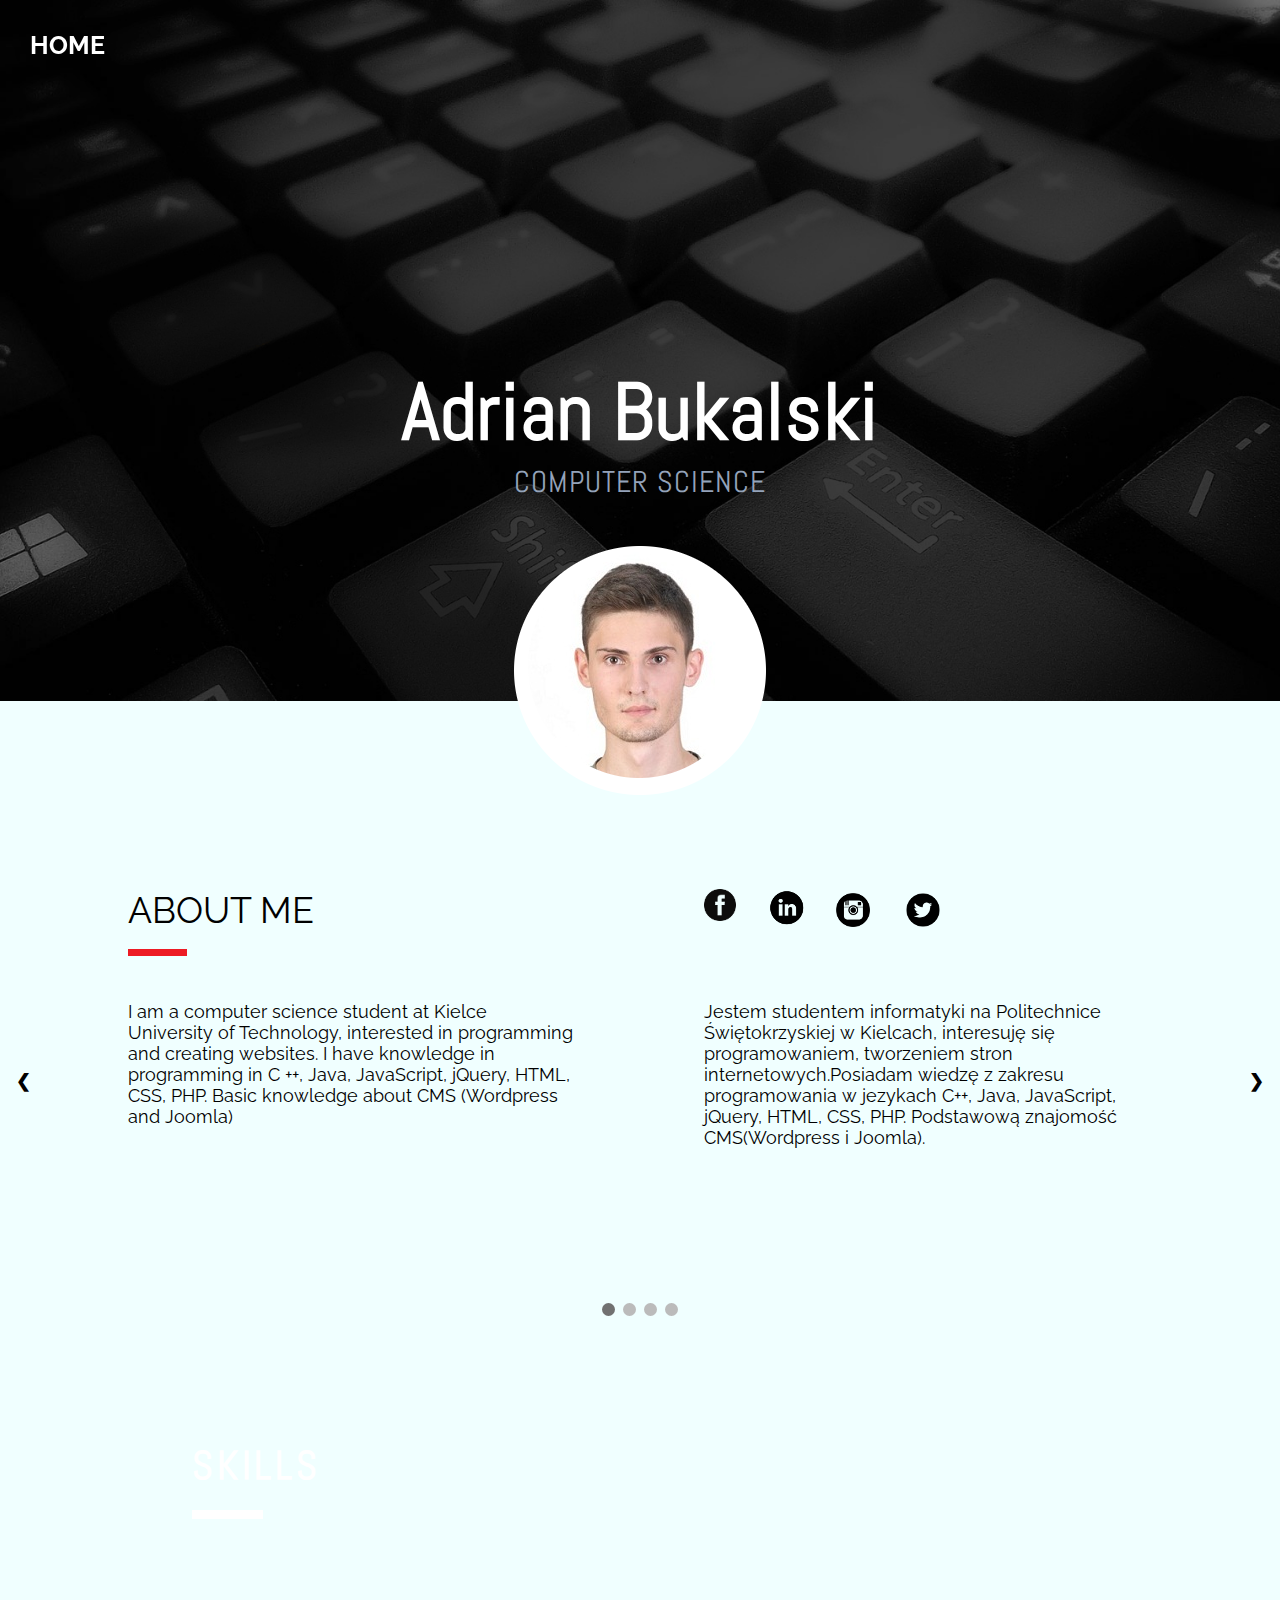
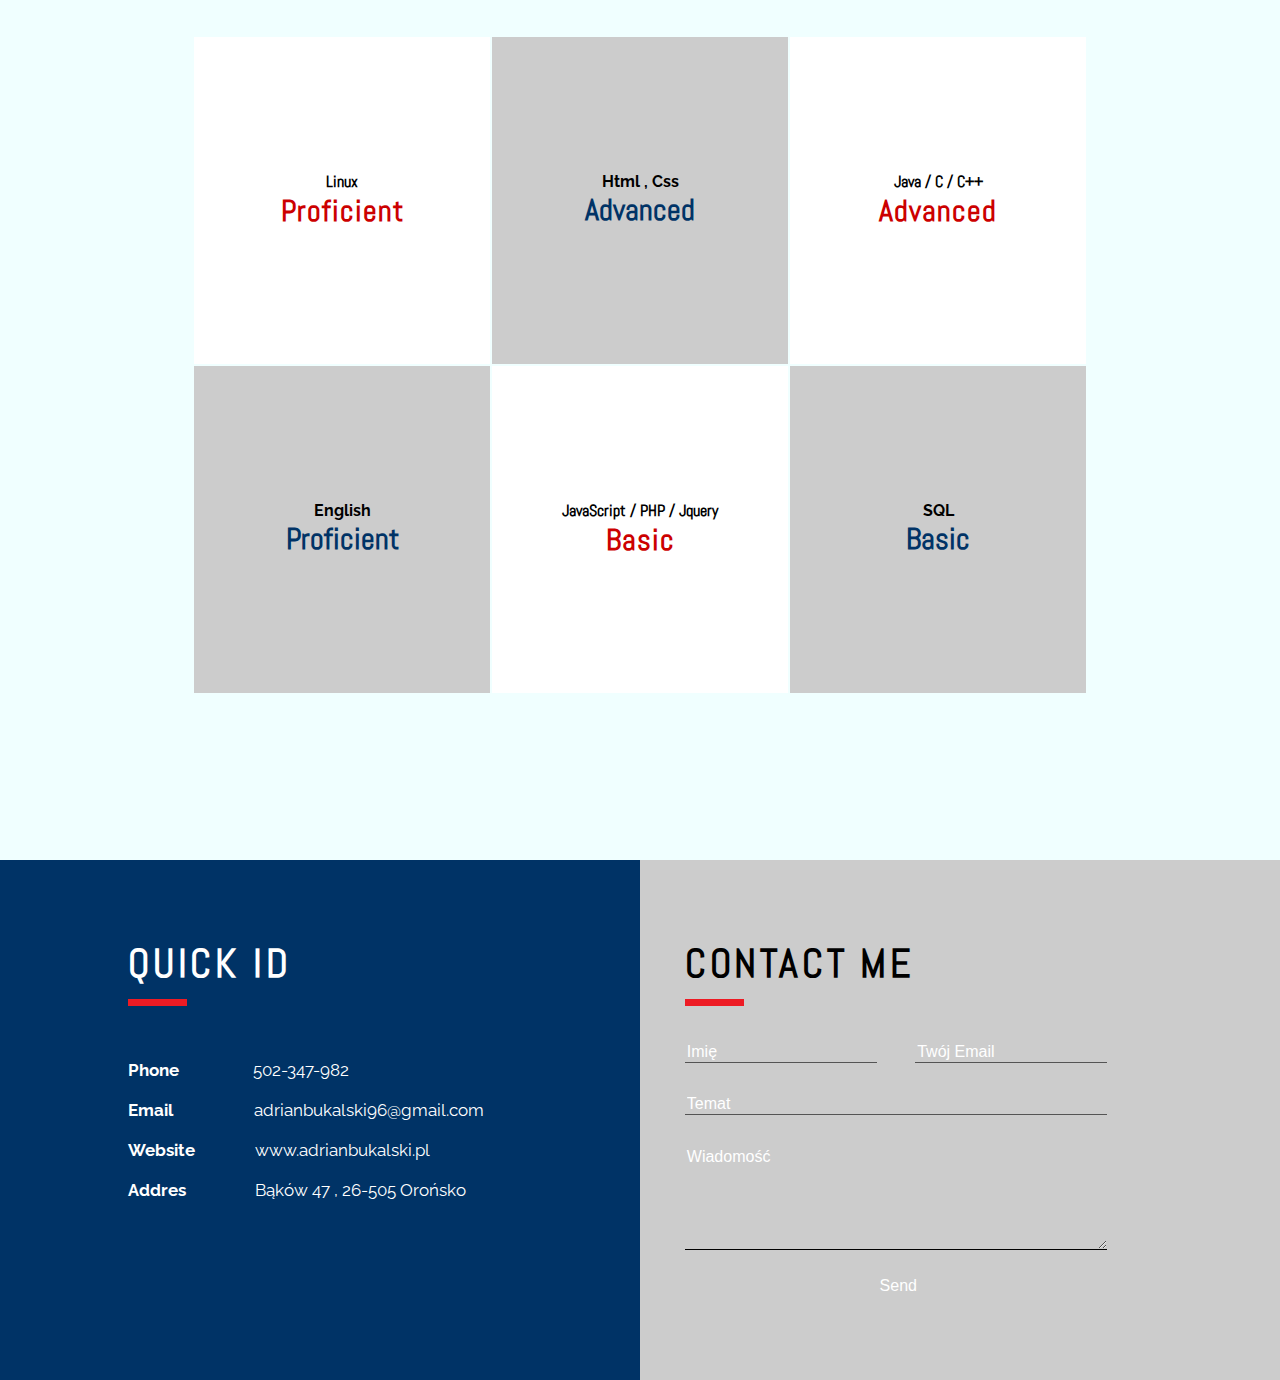
<file: index.html>
<html lang="pl">

  <head>

    <meta http-equiv="Content-Type" content="text/html; charset=utf-8" />

    <meta http-equiv="Content-Script-Type" content="text/javascript" />
    <meta name="viewport" content="width=device-width, initial-scale=1.0" />
    <title>Adrian Bukalski</title>
	<link href="https://fonts.googleapis.com/css?family=Abel|Encode+Sans+Semi+Condensed|Raleway" rel="stylesheet">
	<script src="https://ajax.googleapis.com/ajax/libs/jquery/3.2.1/jquery.min.js"></script>

<link href="mojastrona.css" rel="Stylesheet" />

<body>


<div id="programowanie" class="parallax" >
<div id="adrianbukalski" style="text-align: center;"><img src="adryjan.png"></div>
<div id="adrianbukalskim" style="text-align: center;"><img src="adryjanm.png"></div>
<div id="tekstnaobrazie">Adrian Bukalski
<div id="programista">COMPUTER SCIENCE</div></div>
<a id="home" href="#top">HOME</a>
<div class="slideshow-container" >

<div class="mySlides fade">
<a class="prev" onclick="plusDivs(-1)">&#10094;</a>
<a class="next" onclick="plusDivs(+1)">&#10095;</a>
<div id="czerwonakreska" ><img src="czerwonakreska.jpg"></div>
<div id="aboutmenapis">ABOUT ME</div>
<div id="logofacebook" ><a href="https://www.facebook.com/adrian.bukalski.7"><img src="logofacebook.png"></a></div>
<div id="logolinkedin" ><a href="https://www.linkedin.com/in/adrian-bukalski-a4850513b/"><img src="logolinkedin.png"></a></div>
<div id="logotwitter" ><a href="https://twitter.com/arkadianadis?lang=pl"><img src="logotwitter.png"></a></div>
<div id="logoinstagram" ><a href="https://www.instagram.com/arkadian0/"><img src="logoinstagram.png"></a></div>
<div id="aboutmetekst1">
I am a computer science student at Kielce University of Technology, interested in programming and creating websites. I have knowledge in programming in C ++, Java, JavaScript, jQuery, HTML, CSS, PHP. Basic knowledge about CMS (Wordpress and Joomla)</div>
<div id="aboutmetekst2">Jestem studentem informatyki na Politechnice Świętokrzyskiej w Kielcach, interesuję się programowaniem, tworzeniem stron internetowych.Posiadam wiedzę z zakresu programowania w jezykach C++, Java, JavaScript, jQuery, HTML, CSS, PHP. Podstawową znajomość CMS(Wordpress i Joomla).</div>
</div>
<div class="mySlides fade" >
<a class="prev" onclick="plusDivs(-1)">&#10094;</a>
<a class="next" onclick="plusDivs(+1)">&#10095;</a>
<div id="czerwonakreska" ><img src="czerwonakreska.jpg"></div>
<div id="aboutmenapis">EXPERIENCE</div>
<div class="experience"id="experiencenapis1">Własne projekty na studiach , tworzenie stron-wizytówek dla małych firm.</div>
<div class="experience" id="experiencenapis2"></div>
<div class="experience" id="experiencenapis3"></div>
</div>
<div class="mySlides fade" >
<a class="prev" onclick="plusDivs(-1)">&#10094;</a>
<a class="next" onclick="plusDivs(+1)">&#10095;</a>
<div  id="czerwonakreska" ><img src="czerwonakreska.jpg"></div>
<div id="aboutmenapis">EDUCATION</div>
<div class="education"id="educationnapis1"><center><b>2012-2016</b></br></br>Zespół Szkół Elektronicznych im.Bohaterów Westerplatte w Radomiu. Tutuł Technika Informatyka.</center></div>
<div class="education" id="educationnapis2"><center><b>2016-2020</b></br></br>Politechnika Świętokrzyska w Kielcach. </br>Kierunek Informatyka.</center></div>
<div class="education" id="educationnapis3"></div>
</div>
<div class="mySlides fade" >
<a class="prev" onclick="plusDivs(-1)">&#10094;</a>
<a class="next" onclick="plusDivs(+1)">&#10095;</a>
<div id="czerwonakreska" ><img src="czerwonakreska.jpg"></div>
<div id="aboutmenapis">HOBBIES & INTERESTS</div>
</div>
<div style="text-align:center;">

  <span class="dot" onclick="currentSlide(1)"></span> 
  <span class="dot" onclick="currentSlide(2)"></span> 
  <span class="dot" onclick="currentSlide(3)"></span> 
  <span class="dot" onclick="currentSlide(4)"></span> 
</div>
</div>
</div>





<script type="text/javascript" src="adi.js">

</script>
<script type="text/javascript" src="autoslide.js">

</script>
<script type="text/javascript" src="scroll.js">

</script>
<script type="text/javascript" src="formularz.js">

</script>

<div id="programowanie2" class="parallax">

<span id="napisskills">SKILLS</span>
<div id="bialakreska"><img src="bialakreska.jpg"></div>
<table id="tablicaskills" align="center">
<tr>
	<td class="tablica bialepole" align="center"><div class="skillsbiale">Linux<br></div><div class="skillsbiale2"> Proficient </div></td>	<td class="tablica szarepole" align="center"><div class="skillsszare">Html , Css<br></div><div class="skillsszare2">Advanced</div></td> <td class="tablica bialepole" align="center"><div class="skillsbiale">Java / C / C++<br></div><div class="skillsbiale2">Advanced</div></td>
</tr>
<tr>
	<td class="tablica szarepole" align="center"><div class="skillsszare">English<br></div><div class="skillsszare2">Proficient</div></td>	<td class="tablica bialepole" align="center"><div class="skillsbiale">JavaScript / PHP / Jquery<br> </div><div class="skillsbiale2">Basic</div></td> <td class="tablica szarepole" align="center"><div class="skillsszare">SQL<br></div><div class="skillsszare2">Basic</div></td> 
</tr>
</table>
<table id="tablicaskills2" align="center">
<tr>
	<tr><td class="tablica bialepole" align="center"><div class="skillsbiale">Linux<br></div><div class="skillsbiale2"> Proficient </div></td></tr>	<tr><td class="tablica szarepole" align="center"><div class="skillsszare">Html , Css<br></div><div class="skillsszare2">Advanced</div></td></tr> <tr><td class="tablica bialepole" align="center"><div class="skillsbiale">Java / C / C++ / JavaFX<br></div><div class="skillsbiale2">Advanced</div></td></tr>
	<tr><td class="tablica szarepole" align="center"><div class="skillsszare">English<br></div><div class="skillsszare2">Proficient</div></td></tr><tr><td class="tablica bialepole" align="center"><div class="skillsbiale">JavaScript / PHP / Jquery<br> </div><div class="skillsbiale2">Basic</div></td></tr> <tr><td class="tablica szarepole" align="center"><div class="skillsszare">SQL / PLSQL<br></div><div class="skillsszare2">Basic</div></td> </tr>
</tr>
</table>						
</div>
<div id="quickid">
<span id="quickidnapis">QUICK ID
<div id="kreskaquickid" style="margin-top:10px;"><img src="czerwonakreska.jpg"></div>
</span>

<div id="quickidpole">
<span >Phone<span class="polenrtel">502-347-982<br /><br /></span></span>
<span >Email<span class="polepoczta">adrianbukalski96@gmail.com<br /><br /></span></span>
<span >Website<span class="polewebsite">www.adrianbukalski.pl<br /><br /></span></span>
<span >Addres<span class="poleadres">Bąków 47 , 26-505 Orońsko<br /><br /></span></span>
</div>

</div> 

<div id="kontakt">
<span id ="contactmenapis">CONTACT ME
<div id="kreskacontactme"><img src="czerwonakreska.jpg"></div>
</span>
<form action="poczta.php" method="post" name="formularze" id="fm">
<input id="imie" class="formularz" type=text name="imie" value="Imię" onclick="getText(0)" onmouseout="setTimeout(function(){getText2(0);}, 2000);" /><br/>
<input id="email" class="formularz" type=text name="email" value="Twój Email" onclick="getText(1)" onmouseout="setTimeout(function(){getText2(1);}, 2000);" /><br/>
<input id="subject" class="formularz" type=text name="subject" value="Temat" onclick="getText(2)" onmouseout="setTimeout(function(){getText2(2);}, 2000);"/><br/></form>
<textarea id="message" class="formularz" rows="4" cols="50" name="message" form="fm" onclick="getText(3)" onmouseout="setTimeout(function(){getText2(3);}, 2000);">Wiadomość</textarea>
 <input type="submit" id="przyciskwyslij" value="Send" form="fm" />

</div>
</body>

</head>
</html>
</file>
<file: mojastrona.css>
body
{
background-color: azure;
margin:0px;
font-family: 'Raleway', sans-serif;

}
#tablicaskills2
{
	visibility:hidden;
}
#adrianbukalskim
{
	display:none;
}
#programowanie
	{
	 background-image:url("programowanie2.jpg");
	 height: 1360px;
	 position:relative;
     margin: 0px;
     width: 100%;
	 margin-left:0px;
	 background-size: cover;
	}
	#programowanie2
	{
	 background-image:url("programowanie2.jpg");
	 height: 1100px;
	 
	  position:relative;
     width: 100%;
	 margin-left:0px;
	 background-size: cover;
	}
	#tekstnaobrazie
	{
	position:relative; 
	top:20px;
		letter-spacing:1px;
	font-size:80px;
	color:white;
	text-align:center;
	font-weight:bold;
	font-family: 'Abel', sans-serif;
	}
	#home{
		display: inline;
	}
	a#home
	{
	left:30px;
	top:30px;
	text-decoration: none; 
	font-weight:bold;
	font-family: 'Raleway', sans-serif;
		
	font-size:25px;
	
	color:white;
	z-index:1;
	position:fixed
	}
	a#home:hover{
		color:silver;
	}
	#programista
	{
		
	position:relative; 
    color: #94A3BA;
	font-size: 30px;
	letter-spacing:1px;
	text-align:center;
	font-weight: normal;
	
	}
	#adrianbukalski
	{
	
	 position:relative;
	 top:500px;
	 z-index: 1;
	}
	#czerwonakreska
	{
	position:absolute;
	left:10%;
	top:33%;
	
		
	}
	#logofacebook
	{
		position:absolute;
		display:block;
		width:40px;
		height:40px;
		left:55%;
		top:25%;
		
	}
	#logolinkedin
	{
		position:absolute;
		display:block;
		width:40px;
		height:40px;
		left:60%;
		top:25%;
		
		
		
	}
	#logoinstagram
	{
		position:absolute;
		width:40px;
		height:40px;
		left:65%;
		top:25%;

		
		
	}
	#logotwitter
	{
		position:absolute;
		width:40px;
		height:40px;
		left:70.5%;
		top:25%;
		
		
		
	}
	#aboutmetekst1
	{
		position:absolute;
		top:300px;
		width:35%;
		height:40%;
		left:10%;
		font-size:18px;
		font-family: 'Raleway', sans-serif;
		
		
	}
	#aboutmetekst2
	{
		position:absolute;
		top:300px;
		width:35%;
		height:40%;
		left:55%;
		font-size:18px;
		text-align:left;
		font-family: 'Raleway', sans-serif;
		
		
	}
	#educationnapis1
	{
		top:300px;
		left:7%;
	}
	#educationnapis2
	{
		top:300px;
		left:37%;	
	}
	#educationnapis3
	{
		top:300px;
		left:71%;		
	}
	#experiencenapis1
	{
		top:300px;
		left:10%;
	}
	#experiencenapis2
	{
		top:300px;
		left:37%;	
	}
	#experiencenapis3
	{
		top:300px;
		left:71%;		
	}
	#aboutmenapis
	{
		position:absolute;
		font-family: 'Raleway', sans-serif;
		top:25%;
		left:10%;
		font-size:36px;
		}
	
		.skillsbiale
		{	
		
		
		   position: relative;
			font-weight: bold;
		}
		.skillsszare
		{
			font-family: 'Raleway', sans-serif;
		
			position:relative;
			font-weight: bold;
		}
		.skillsszare2
		{
			
		
			font-size: 30px;
			color:#003366;
			font-weight:bold;
			
		}
		.skillsbiale2
		{
			
		
			font-size:30px;
			color: #CC0000;
			font-weight:bold;
			letter-spacing:1px;
		}
		#napisskills
		{
			position:absolute;
		font-family: 'Abel', sans-serif;
			top:80px;
			font-size:40px;
			color:white;
			letter-spacing:3.8px;
			font-weight:bold;
			left:15%;
		}
		#bialakreska
		{
			position:absolute;
			top:150px;
			left:15%;
			
		}
		#tablicaskills
		{
			position:absolute;
            top:25%;	
            height:60%;
            left:15%;
            width:70%;
			
		}
		#quickid
		{
			
   position: absolute;
    width: 50%;
	float:left;
    height: 520px;
	background-color:#003366;
	
		}
			#kontakt
		{
	position:absolute;
	float:left;
    left:50%;
    width: 50%;
    height: 520px;
	background-color:#CCCCCC;
		}
		
		#quickidpole
		{
			position:absolute;
			margin-top:200px;
			left:20%;
			color:#FFFFFF;
			font-weight:bold;
			font-size:17px;
		}
		#quickidnapis
		{
			position:absolute;
			color:#FFFFFF;
			font-family: 'Abel', sans-serif;
			font-weight:bold;
			font-size:40px;
			letter-spacing:3.8px;
			top:15%;
			margin-left:20%;
		}
		#imie
		{
			position:absolute;
			float:left;
			left:7%;
			width:30%;
			top:35%;
		}
		#email
		{
			position:absolute;
			left:43%;
			top:35%;
			width:30%;
			
		}
			#subject
		{
			position:absolute;
			float:left;
			top:45%;
			left:7%;
			width:66%;
		}
		#message
		{
		position:absolute;
			float:left;
			top:55%;
			left:7%;
			height:20%;
			width:66%;
			font-family:Arial, Helvetica, sans-serif;
			
		}
		#contactmenapis
		{
		position:absolute;
		top:15%;
		font-size:40px;
		font-weight:bold;
		left:7%;
		letter-spacing:3.8px;
		font-family: 'Abel', sans-serif;
		
		
		}
		#kreskacontactme
		{
			position:relative;
			top:10px;
		}
		
		.formularz
		{
			background-color:#CCCCCC;
			color:white;
			font-size:16px;
			border-right-style: none;
			border-left-style: none;
			border-top-style: none;
			border-bottom-width:1px;
			border-bottom-color:#000000;
		}
		#przyciskwyslij
		{
			position:absolute;
			background-color: transparent;
			border:none;
			top:80%;
			left:36.5%;
			overflow: hidden;
			font-size:16px;
			color:white;
			background:none;
			outline:none;
			cursor:pointer;
		}
	.polenrtel
	{
		position:relative;
		left:74px;
		font-weight:normal;
	}
	.polepoczta
	{
		position:relative;
		left:81px;
		font-weight:normal;
	}
	.polewebsite
	{
		position:relative;
		left:60px;
		font-weight:normal;
	}
	.poleadres
	{
		position:relative;
		left:69px;
		font-weight:normal;
	}
	
		.parallax { 
    /* The image used */

    /* Set a specific height */

    /* Create the parallax scrolling effect */
    background-attachment: fixed;
    background-position: center;
    background-repeat: no-repeat;
    background-size: cover;
}
		.tablica
		{
			position:relative;
			width:30%;
			font-family: 'Abel', sans-serif;
			
		
		}
		.bialepole
		{
			background-color: white;
					}
		.szarepole
		{
			background-color: #CCCCCC;
		}
		.experience
		{
		position:absolute;
		width:25%;
		height:30%;	
		font-size:18px;
		
		}
		.education
		{
		position:absolute;
		width:25%;
		height:30%;	
		font-size:18px;
		
			
		}
		.dot {
position:relative;
  
  cursor:pointer;
 top:-150px;
  height: 13px;
  width: 13px;
  margin: 0 2px;
  
  background-color: #bbb;
  border-radius: 50%;
  display: inline-block;
  transition: background-color 0.6s ease;
}
	.slideshow-container {
  width: 100%;
  position: relative;
  top:220px;
  height:750px;
  
 background-size: cover;
 
  
}

.mySlides {
	display:none;
	height:100%;
	width:100%;
	position:relative;
	background-color:azure;
	
	
	
	
	
}
	.prev, .next {
 cursor:pointer;
  position: absolute;
  top: 50%;
  width: auto;
  margin-top: -22px;
  padding: 16px;
  color: black;
  font-weight: bold;
  font-size: 18px;
  transition: 0.6s ease;
  border-radius: 0 3px 3px 0;
}
.next {
  right: 0;
  border-radius: 3px 0 0 3px;
}
.prev:hover, .next:hover {
  background-color: rgba(0,0,0,0.8);
}
.active, .dot:hover {
  background-color: #717171;
}
.fade {
  -webkit-animation-name: fade;
  -webkit-animation-duration: 5s;
  animation-name: fade;
  animation-duration: 5s;
}

@-webkit-keyframes fade {
  from {opacity: .4} 
  to {opacity: 1}
}

@keyframes fade {
  from {opacity: .4} 
  to {opacity: 1}
}
@media (max-width: 599px)
 {
	 
#home{
	display:none;
}
	#tekstnaobrazie
	{
		top:-10%;
		font-size:45px;
        
	}
	#programista
	{
		font-size:23px;
	}
	#adrianbukalski{
		display:none;
		
	}
	#adrianbukalskim{
	display:block;
	position:relative;
	top:10%;
	
		height:220px;
	 z-index: 1;
	
	}
	#napisskills
	{
		top:-5%;
	}
	#programowanie
	{
height:1450px;
	}
	#bialakreska
	{
		top:2%;
	}
	#tablicaskills2
	{
		position:absolute;
            top:10%;	
            height:80%;
           left:15%;
            width:70%;
	 visibility:visible;
	 
	}
	#tablicaskills
	{
		display:none;
	}
	
	
	.tablica{
		position:relative;
		height:17%;
		
			font-family: 'Abel', sans-serif;
	}
		#quickid
		{
			position:relative;
			margin:0;
      float:none;
    width: 100%;

	

	
		}
			#kontakt
		{
			width:100%;
			left:0%;
		}
		#quickidpole
		{
			position:absolute;
			left:10%;
			top:5%;
			font-size:16px;
			width:80%;
			
		}
		#quickidnapis
		{
			margin-left:10%;
		}
		#imie
		{
			position:absolute;
			float:left;
			left:7%;
			width:40%;
			top:35%;
		}
		#email
		{
			position:absolute;
			left:50%;
			top:35%;
			width:40%;
			
		}
			#subject
		{
			position:absolute;
			float:left;
			top:45%;
			left:7%;
			width:83%;
		}
		#message
		{
		position:absolute;
			float:left;
			top:55%;
			left:7%;
			height:20%;
			width:83%;
			font-family:Arial, Helvetica, sans-serif;
			
		}
		#aboutmenapis
	{
		top:5%;
	}
	.prev , .next{
		display:none;
	}
		#aboutmetekst1
	{
		position:absolute;
		top:24%;
		width:90%;
		height:40%;
		left:10%;
		font-size:15px;
		
	
		
	}
	.dot{
		margin-top:25%;
	}
	#aboutmetekst2
	{
		
		position:absolute;
		top:48%;
		width:90%;
	    left:10%;
		
		height:40%;
		
		font-size:15px;
		
		
		
		
	}
	#czerwonakreska
	{
		
		top:13%;
	}
.polenrtel
	{
		position:relative;
		left:42px;
		font-weight:normal;
	}
	.polepoczta
	{
		position:relative;
		left:47px;
		font-weight:normal;
	}
	.polewebsite
	{
		position:relative;
		left:32px;
		font-weight:normal;
	}
	.poleadres
	{
		position:relative;
		left:39px;
		font-weight:normal;
	}
		#experiencenapis1
	{
		top:20%;
		width:80%;
		left:10%;
	}
	#experiencenapis2
	{
		display:none;	
	}
	#experiencenapis3
	{
		display:none;		
	}
	#educationnapis1
	{
		top:20%;
		width:100%;
		left:0%;
	}
	#educationnapis2
	{
		top:44%;
		width:100%;
		left:0%;
	}
	#educationnapis3
	{
		display:none;
	}
	#logofacebook
	{
		
		left:20%;
		top:80%;
		
	}
	#logolinkedin
	{
		
		left:35%;
		top:79.7%;
		
		
		
	}
	#logoinstagram
	{
		
		left:50%;
		top:79.5%;

		
		
	}
	#logotwitter
	{
		
		left:67%;
		top:79.4%;
		
		
		
	}
}
</file>
